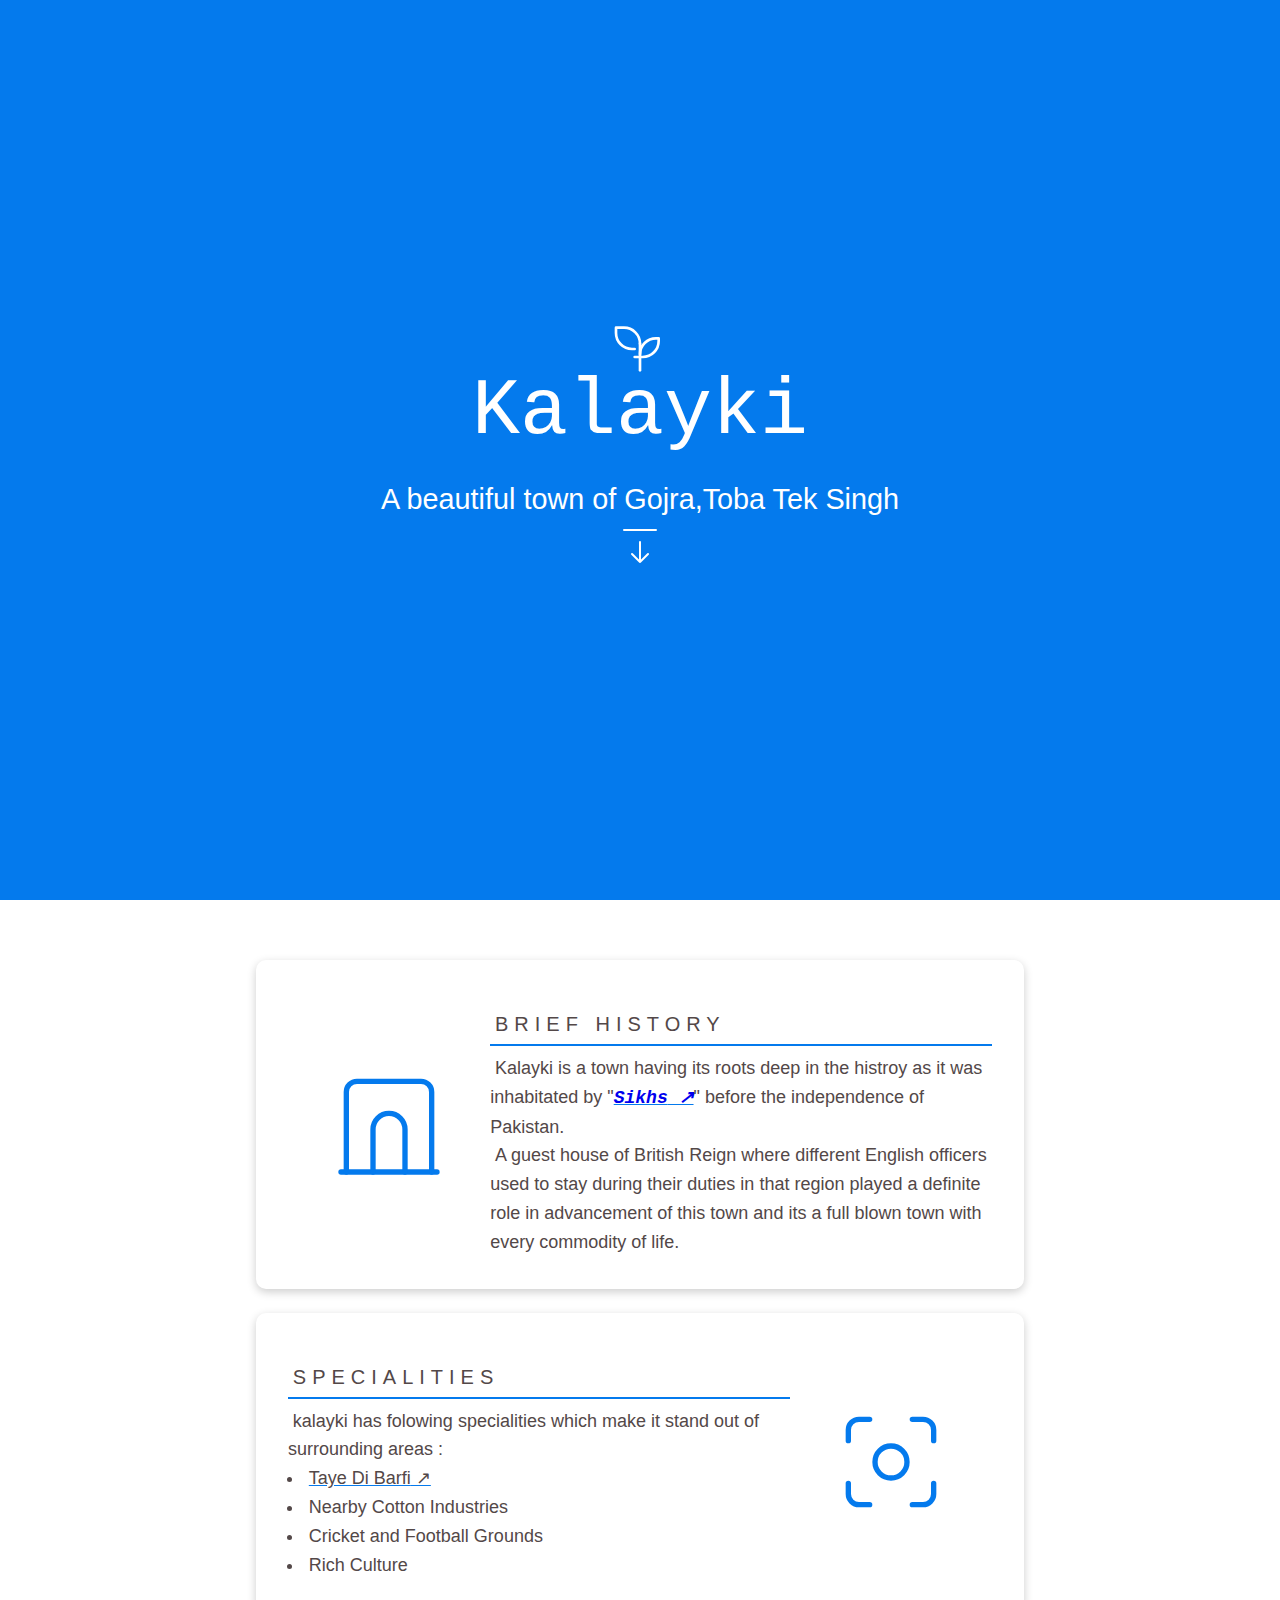
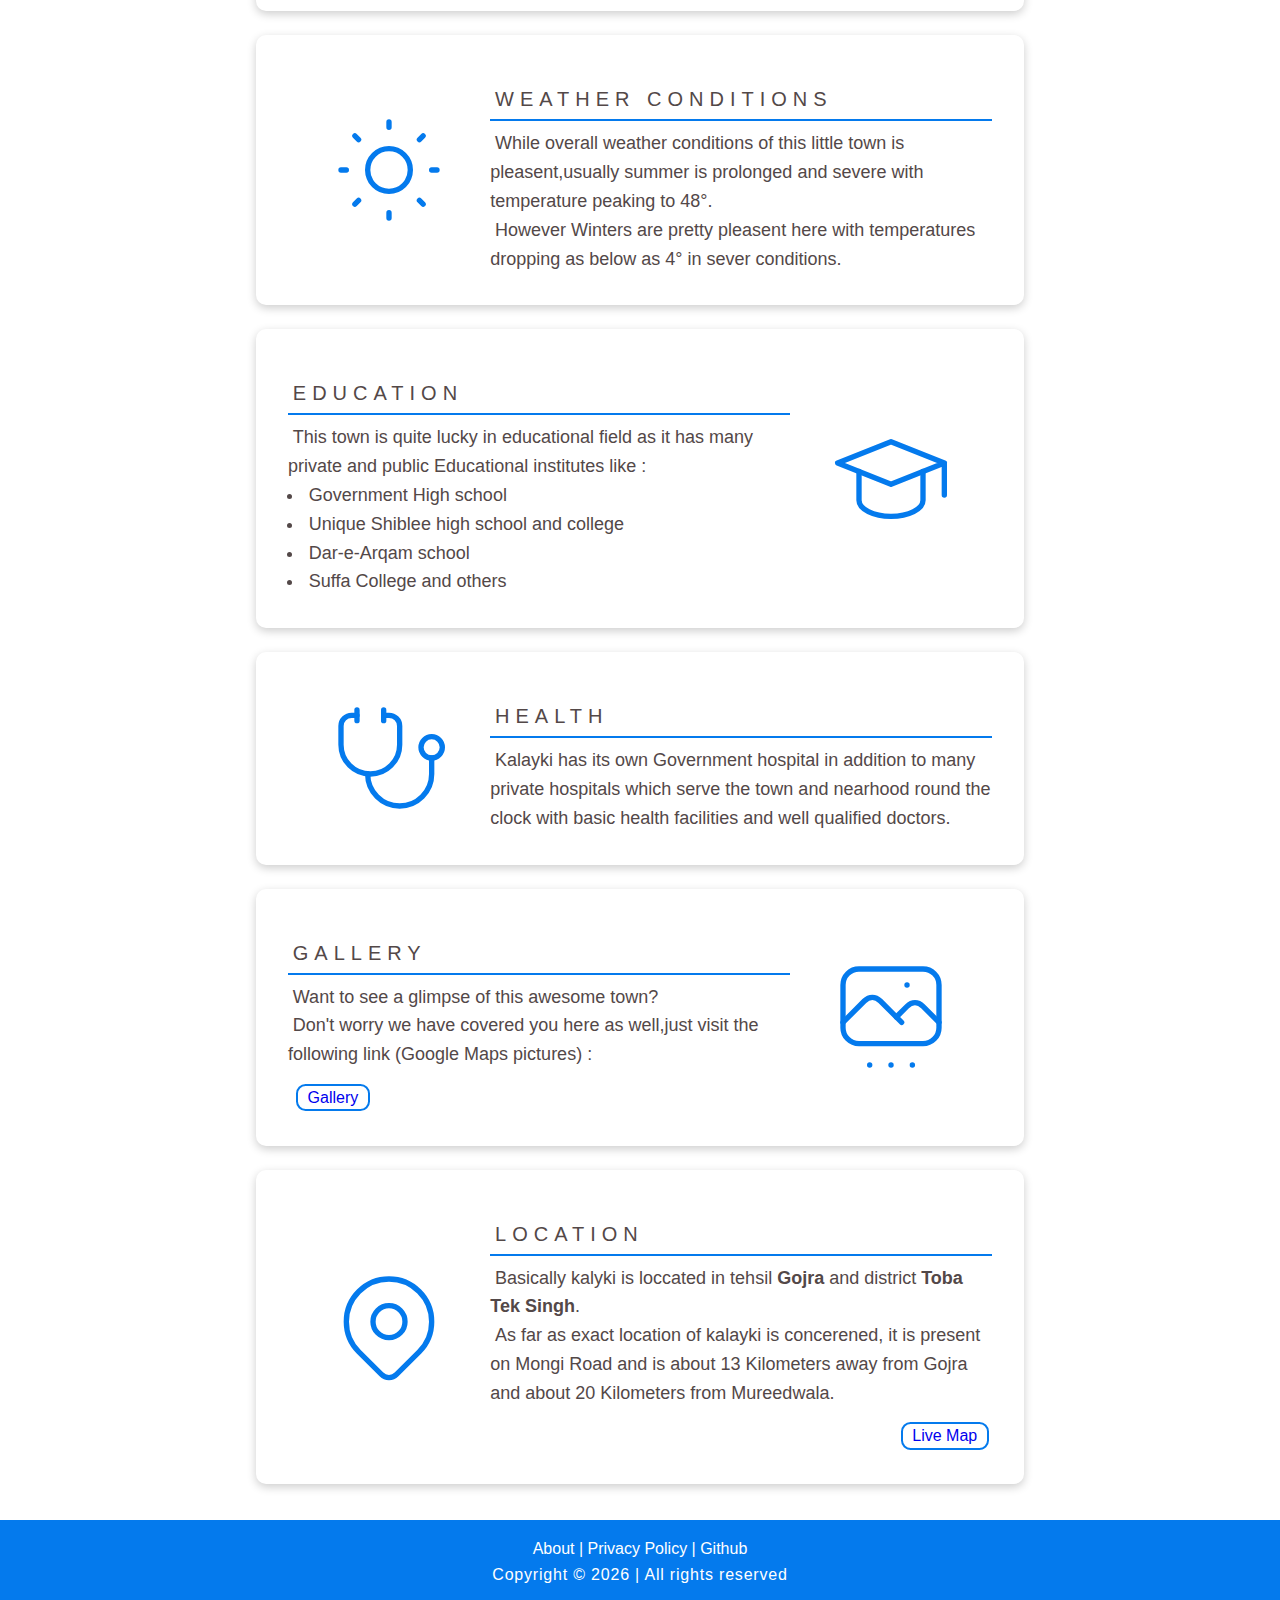
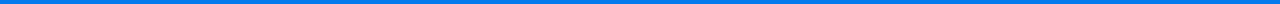
<file: index.html>
<!DOCTYPE html>
<html lang=en>
<head>
<meta charset=UTF-8 />
<meta name=viewport content="width=device-width, initial-scale=1" />
<title>kalayki | kalaykey | 160-GB | kalayki near Mongi Banglaw</title>
<link rel=manifest href=/manifest.json>
<link rel=card_icon type=image/png href=./images/192.png><link rel=apple-touch-card_icon href=./images/192.png>
<link rel=preload href=/css/base.css as=style>
<meta name=robots content="index, follow">
<meta name=title content="kalayki | kalaykey | 160-GB | kalayki near Mongi Banglaw">
<meta name=description content="kalayki or Kalaykey aka 160 GB is a beautiful village near Mongi Banglaw in Gojra,T.T.Singh at Longitude :72.7 Latitude :31.03.">
<meta name=keywords content="kalayki,kalayke,kalyki,kalayke,kalay ki,kalay ke,160 gb,160gb,160 kalayki,160gb kalayki,gojra,toba tek singh,taye di barfi,taye de barfi,mongi bangla,mongi banglaw,gojra,punjab,pakistan,180gb">
<meta http-equiv=Content-Type content="text/html; charset=utf-8">
<meta name=language content=English>
<meta name=author content=Kalayki>
<meta property=og:title content="kalayki | kalaykey | 160-GB | kalayki near Mongi Banglaw">
<meta property=og:site_name content="kalayki | kalaykey | 160-GB | kalayki near Mongi Banglaw">
<meta property=og:url content=https://kalayki.github.io>
<meta property=og:description content="kalayki or Kalaykey aka 160 GB is a village in Gojra,T.T.Singh at Longitude :72.7 Latitude :31.03.">
<meta property=og:type content=place>
<meta property=og:image content=https://kalayki.github.io/images/512.png>
<!-- Primary Meta Tags -->
<title>kalayki | kalaykey | 160-GB | kalayki near Mongi Banglaw</title>
<meta name="title" content="kalayki | kalaykey | 160-GB | kalayki near Mongi Banglaw">
<meta name="description" content="kalayki or Kalaykey aka 160 GB is a village in Gojra,T.T.Singh at Longitude :72.7 Latitude :31.03.">  
<!-- Open Graph / Facebook -->
<meta property="og:type" content="website">
<meta property="og:url" content="https://kalayki.github.io">
<meta property="og:title" content="kalayki | kalaykey | 160-GB | kalayki near Mongi Banglaw">
<meta property="og:description" content="kalayki or Kalaykey aka 160 GB is a village in Gojra,T.T.Singh at Longitude :72.7 Latitude :31.03.">
<meta property="og:image" content="https://kalayki.github.io/images/512.png">  
<!-- Twitter -->
<meta property="twitter:card" content="summary_large_image">
<meta property="twitter:url" content="https://kalayki.github.io">
<meta property="twitter:title" content="kalayki | kalaykey | 160-GB | kalayki near Mongi Banglaw">
<meta property="twitter:description" content="kalayki or Kalaykey aka 160 GB is a village in Gojra,T.T.Singh at Longitude :72.7 Latitude :31.03.">
<meta property="twitter:image" content="https://kalayki.github.io/images/512.png">
    
<script type=application/ld+json>{"@context":"https://schema.org/", "@type":"WebSite", "name":"kalayki | kalaykey | 160-GB | kalayki near Mongi Banglaw", "url":"https://Kalayki.github.io"}</script>
<script type=application/ld+json>{"@context":"https://schema.org", "@type":"BlogPosting", "mainEntityOfPage":{"@type":"WebPage", "@id":"https://kalayki.github.io"}, "headline":"kalayki | kalaykey | 160-GB | kalayki near Mongi Banglaw", "description":"kalayki or Kalaykey aka 160 GB is a beautiful village near Mongi Banglaw in Gojra,T.T.Singh at Longitude :72.7 Latitude :31.03.", "image":{"@type":"ImageObject", "url":"https://kalayki.github.io/images/512.png", "width":512, "height":512}, "author":{"@type":"Person", "name":"Kalayki"}, "publisher":{"@type":"Organization", "name":"https://kalayki.github.io", "logo":{"@type":"ImageObject", "url":"https://kalayki.github.io/images/image.jpg", "width":400, "height":400}}, "datePublished":"2020-11-11", "dateModified":"2020-11-11"}</script>
<script type=application/ld+json>{"@context": "https://schema.org/", "@type": "BreadcrumbList", "itemListElement": [{"@type": "ListItem", "position": 1, "name": "Home", "item": "https://kalayki.github.io"},{"@type": "ListItem", "position": 2, "name": "Map", "item": "https://kalayki.github.io/#location"},{"@type": "ListItem", "position": 3, "name": "Gallery", "item": "https://kalayki.github.io/gallery"}]}</script>
<meta name=yandex-verification content=b061c9f3434bac0d />
<meta name=msvalidate.01 content=C9FB4B54E677028CA5E8F57E48DD1F9F />
<meta name=google-site-verification content=8hgL_NbHffqxl3HPq5LoqYuHllQO3yWH_r4c2aT5Uao />
<link rel=stylesheet href=./css/base.css></head>
<body>
<header>
<div class=header>
<svg xmlns=http://www.w3.org/2000/svg class=header_icon_logo viewBox="0 0 24 24">
<path stroke=none d="M0 0h24v24H0z" fill="none"/>
<path d="M12 10a6 6 0 0 0 -6 -6h-3v2a6 6 0 0 0 6 6h1" />
<path d="M12 14a6 6 0 0 1 6 -6h1v1a6 6 0 0 1 -6 6h-3" />
<line x1=12 y1=20 x2=12 y2=10 />
</svg>
<h1>Kalayki</h1>
<div class=intro-text>
<p>A beautiful town of Gojra,Toba Tek Singh</p>
<div class=icon>
<a href=#history aria-label="history Section">
<svg xmlns=http://www.w3.org/2000/svg class=header_icon_nav viewBox="0 0 24 24"><defs /><path stroke=none d="M0 0h24v24H0z" /><path d="M12 20V10M12 20l4-4M12 20l-4-4M4 4h16" /></svg>
</a>
</div>
</div>
</header>
<main>
<section id=history>
<div class=card>
<div class="card_icon history-icon">
<svg xmlns=http://www.w3.org/2000/svg class=svg viewBox="0 0 24 24"><path stroke=none d="M0 0h24v24H0z" fill="none"/><line x1=3 y1=21 x2=21 y2=21 /><path d="M4 21v-15a2 2 0 0 1 2 -2h12a2 2 0 0 1 2 2v15" /><path d="M9 21v-8a3 3 0 0 1 6 0v8" /></svg>
</div>
<div class=card_content>
<h1 class=card_heading>Brief History</h1>
<p>Kalayki is a town having its roots deep in the histroy as it was inhabitated by "<a class=cite href=https://wikiless.org/wiki/Sikhs>Sikhs</a>" before the independence of Pakistan.</p>
<p>A guest house of British Reign where different English officers used to stay during their duties in that region played a definite role in advancement of this town and its a full blown town with every commodity of life.</p>
</div>
</div>
</section>
<section id=specialities>
<div class=card>
<div class="card_icon specialities-icon">
<svg xmlns=http://www.w3.org/2000/svg class=svg viewBox="0 0 24 24"><path stroke=none d="M0 0h24v24H0z" fill="none"/><path d="M4 8v-2a2 2 0 0 1 2 -2h2" /><path d="M4 16v2a2 2 0 0 0 2 2h2" /><path d="M16 4h2a2 2 0 0 1 2 2v2" /><path d="M16 20h2a2 2 0 0 0 2 -2v-2" /><circle cx=12 cy=12 r=3 /></svg>
</div>
<div class=card_content>
<h1 class=card_heading>Specialities</h1>
<p>kalayki has folowing specialities which make it stand out of surrounding areas :</p>
<ul>
<li><a class=external href=https://goo.gl/maps/XJbFXuxep1sLGM2WA target=_blank> Taye Di Barfi</a></li>
<li>Nearby Cotton Industries</li>
<li>Cricket and Football Grounds</li>
<li>Rich Culture</li>
</ul>
</div>
</div>
</section>
<section id=weather>
<div class=card>
<div class="card_icon weather-icon">
<svg xmlns=http://www.w3.org/2000/svg class=svg viewBox="0 0 24 24"><path stroke=none d="M0 0h24v24H0z" fill="none"/><circle cx=12 cy=12 r=4 /><path d="M3 12h1m8 -9v1m8 8h1m-9 8v1m-6.4 -15.4l.7 .7m12.1 -.7l-.7 .7m0 11.4l.7 .7m-12.1 -.7l-.7 .7" /></svg>
</div>
<div class=card_content>
<h1 class=card_heading>Weather Conditions</h1>
<p>While overall weather conditions of this little town is pleasent,usually summer is prolonged and severe with temperature peaking to 48&deg.
</p>
<p>However Winters are pretty pleasent here with temperatures dropping as below as 4&deg in sever conditions.
</p>
</div>
</div>
</section>
<section id=education>
<div class=card>
<div class="card_icon education-icon">
<svg xmlns=http://www.w3.org/2000/svg class=svg viewBox="0 0 24 24"><path stroke=none d="M0 0h24v24H0z" fill=none /><path d="M22 9l-10 -4l-10 4l10 4l10 -4v6" /><path d="M6 10.6v5.4a6 3 0 0 0 12 0v-5.4" /></svg>
</div>
<div class=card_content>
<h1 class=card_heading>Education</h1>
<p>This town is quite lucky in educational field as it has many private and public Educational institutes like : </p>
<ul>
<li> Government High school</li>
<li> Unique Shiblee high school and college</li>
<li> Dar-e-Arqam school</li>
<li>Suffa College and others</li>
</ul>
</div>
</div>
</section>
<section id=health>
<div class=card>
<div class="card_icon health-icon">
<svg xmlns=http://www.w3.org/2000/svg class=svg viewBox="0 0 24 24"><path stroke=none d="M0 0h24v24H0z" fill=none /><path d="M6 4h-1a2 2 0 0 0 -2 2v3.5h0a5.5 5.5 0 0 0 11 0v-3.5a2 2 0 0 0 -2 -2h-1" /><path d="M8 15a6 6 0 1 0 12 0v-3" /><path d="M11 3v2" /><path d="M6 3v2" /><circle cx=20 cy=10 r=2 /></svg>
</div>
<div class=card_content>
<h1 class=card_heading>Health</h1>
<p>Kalayki has its own Government hospital in addition to many private hospitals which serve the town and nearhood round the clock with basic health facilities and well qualified doctors.</p>
</div>
</div>
</section>
<section id=gallery>
<div class=card>
<div class="card_icon gallery-icon">
<svg xmlns=http://www.w3.org/2000/svg class=svg viewBox="0 0 24 24"><path stroke=none d="M0 0h24v24H0z" fill=none /><line x1=15 y1=6 x2=15.01 y2=6 /><rect x=3 y=3 width=18 height=14 rx=3 /><path d="M3 13l4 -4a3 5 0 0 1 3 0l4 4" /><path d="M13 12l2 -2a3 5 0 0 1 3 0l3 3" /><line x1=8 y1=21 x2=8.01 y2=21 /><line x1=12 y1=21 x2=12.01 y2=21 /><line x1=16 y1=21 x2=16.01 y2=21 /></svg>
</div>
<div class=card_content>
<h1 class=card_heading>Gallery</h1>
<p>Want to see a glimpse of this awesome town?</p>
<p>Don't worry we have covered you here as well,just visit the following link (Google Maps pictures) :</p>
<div class=link><a class=cs-btn href=https://www.google.com/maps/uv?hl=en&pb=!1s0x3923028eb0ef020d%3A0xc1d4a676caa563fe!3m1!7e115!4shttps%3A%2F%2Flh5.googleusercontent.com%2Fp%2FAF1QipNYNNKI_JLBsO9hqXU9TzA8wx_t38G-ShvVDYjf%3Dw395-h160-k-no!5skalayki%20-%20Google%20Search!15sCgIgAQ&imagekey=!1e10!2sAF1QipNYNNKI_JLBsO9hqXU9TzA8wx_t38G-ShvVDYjf&sa=X&ved=2ahUKEwiv5ov6x8rlAhVHx4UKHaDCBHcQoiowCnoECA4QBg>Gallery</a></div>
</div>
</div>
</section>
<section id=location>
<div class=card>
<div class="card_icon location-icon">
<svg xmlns=http://www.w3.org/2000/svg class=svg viewBox="0 0 24 24"><circle cx=12 cy=11 r=3 /><path d="M17.657 16.657l-4.243 4.243a2 2 0 0 1 -2.827 0l-4.244 -4.243a8 8 0 1 1 11.314 0z" /></svg>
</div>
<div class=card_content>
<h1 class=card_heading>Location</h1>
<p>Basically kalyki is loccated in tehsil <b>Gojra</b> and district <b>Toba Tek Singh</b>.</p>
<p>As far as exact location of kalayki is concerened, it is present on Mongi Road and is about 13 Kilometers away from Gojra and about 20 Kilometers from Mureedwala.</p>
<div class=link><a class=cs-btn href=https://www.google.com/maps/place/Kalayki/@31.028675,72.6229268,12z/data=!4m5!3m4!1s0x3923028eb0ef020d:0xc1d4a676caa563fe!8m2!3d31.0286704!4d72.6929646?hl=en>Live Map</a></div>
</div>
</div>
</section>
</main>
<footer>
<p><a href=./about/>About</a> | <a href=./privacy_policy/>Privacy Policy</a> | <a href=https://github.com/kalayki/kalayki.github.io>Github</a></p>
<p class=copyright>Copyright &copy; <span id=year></span> | All rights reserved</p>
</footer>
<script>document.getElementById("year").innerHTML=new Date().getFullYear();</script>
</body>
</html>
</file>
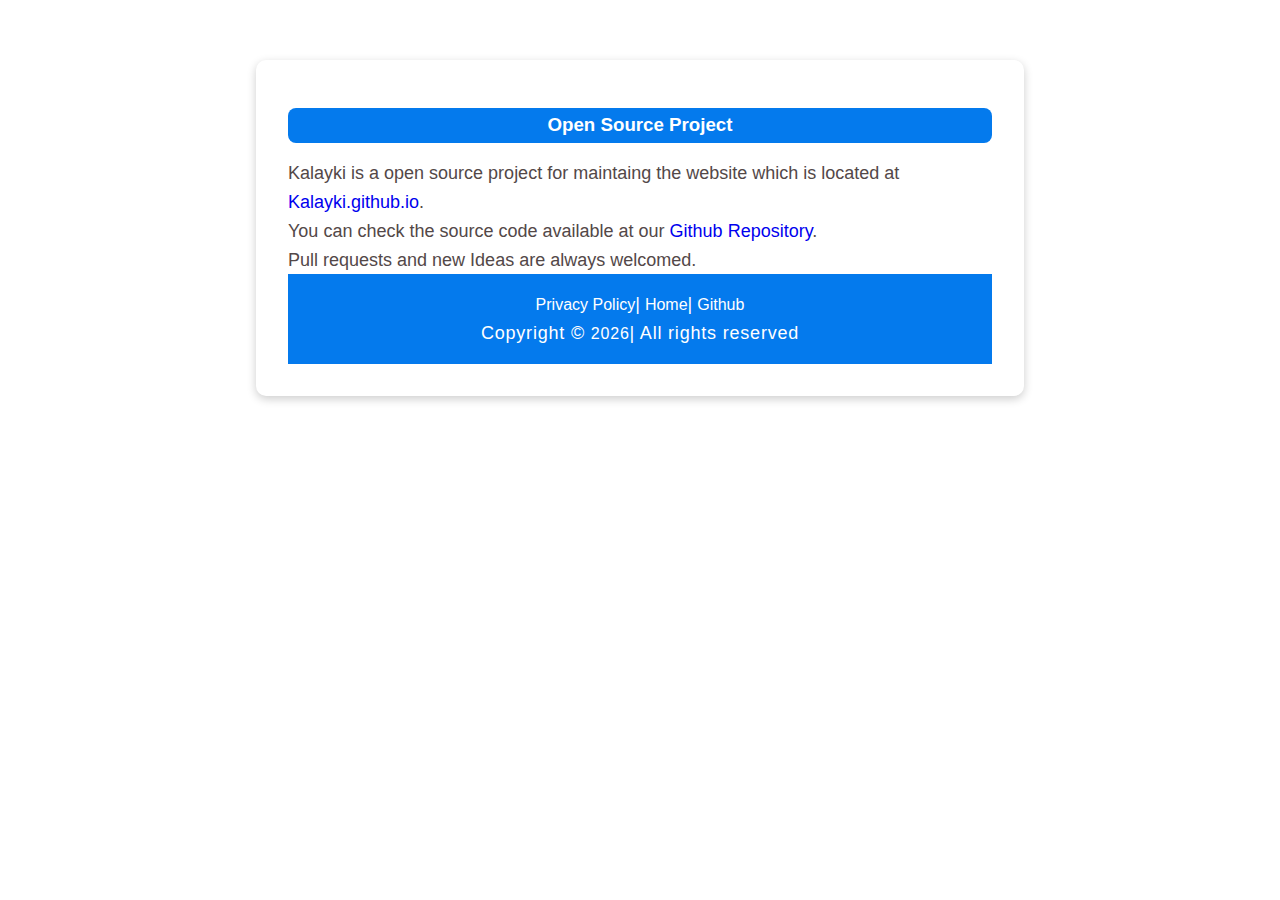
<file: about/index.html>
<!DOCTYPE html><html lang=""><head><meta charset="utf-8"><title>About | Kalayki</title><link rel="stylesheet" href="../css/base.css"><style>main{ display: grid; place-items: center;} .card{ display: flex; flex-direction: column; margin-bottom:6rem;} h1, h3{ font-weight: 700; background-color: var(--accent-color); color: #fff; margin: 1rem auto; width: 100%; padding: 0.4rem; border-radius: 0.5rem; text-align: center;} </style></head><body><main><div class="card"><h3>Open Source Project</h3><p>Kalayki is a open source project for maintaing the website which is located at <a href="https://kalayki.github.io">Kalayki.github.io</a>.</p><p>You can check the source code available at our <a href="https://github.com/kalayki/kalayki.github.io">Github Repository</a>.</p><p>Pull requests and new Ideas are always welcomed.</p><footer><p><a href=./privacy_policy>Privacy Policy</a>| <a href=../>Home</a>| <a href=https://github.com/kalayki/kalayki.github.io>Github</a></p><p class=copyright>Copyright &copy; <span id=year></span>| All rights reserved</p></footer><script>document.getElementById("year").innerHTML=new Date().getFullYear();</script></main></body></html>
</file>
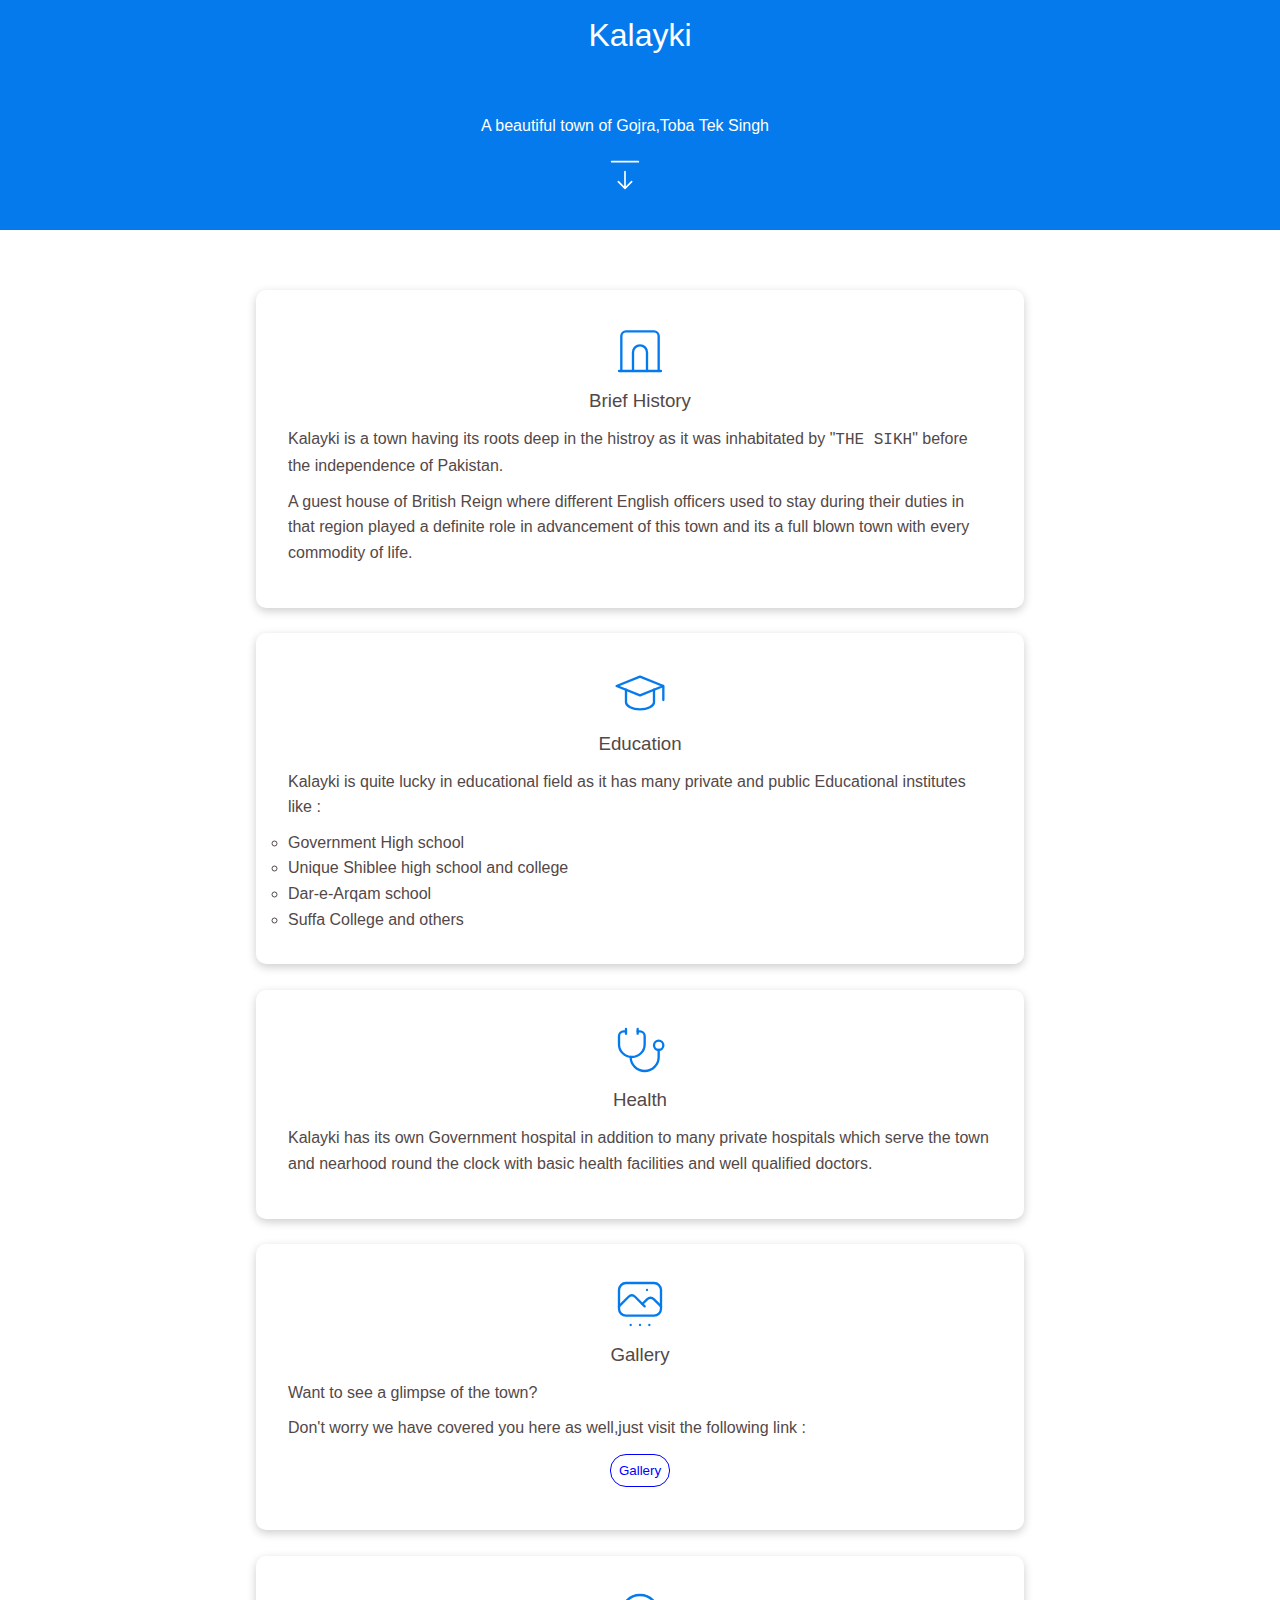
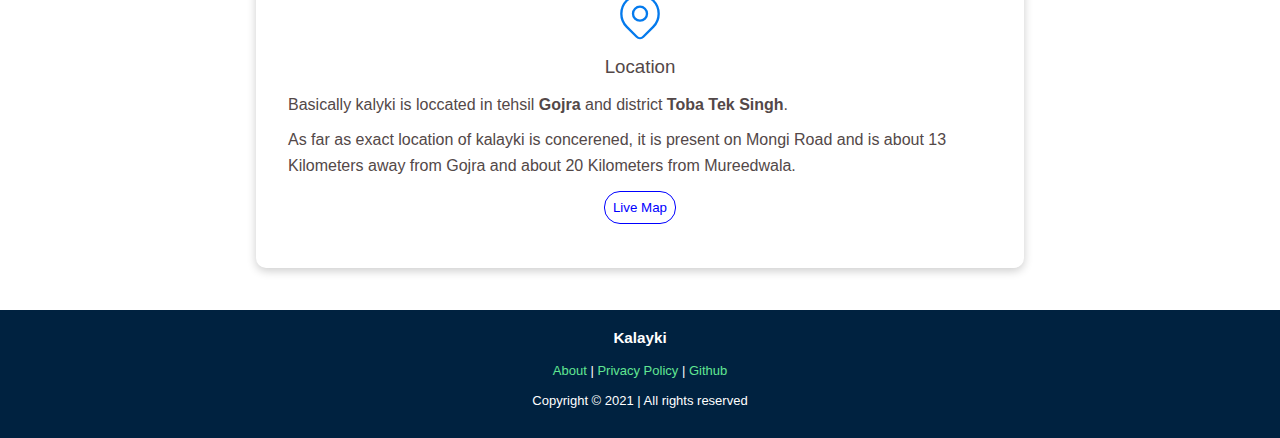
<file: amp/index.html>
<!DOCTYPE html>
<html ⚡ lang="en">
<head>
<meta charset=UTF-8 />
<meta name=viewport content="width=device-width, initial-scale=1" />
<link rel="canonical" href="https://kalayki.github.io/index.html">
<title>kalayki | kalaykey | 160-GB | kalayki near Mongi Banglaw</title>
<link rel=icon type=image/png href=https://kalayki.github.io/images/192.png><link rel=apple-touch-icon href=https://kalayki.github.io/images/192.png>
<meta name=robots content="index, follow">
<meta name=title content="kalayki | kalaykey | 160-GB | kalayki near Mongi Banglaw">
<meta name=description content="kalayki or Kalaykey aka 160 GB is a beautiful village near Mongi Banglaw in Gojra,T.T.Singh at Longitude :72.7 Latitude :31.03.">
<meta name=keywords content="kalayki,kalayke,kalyki,kalayke,kalay ki,kalay ke,160 gb,160gb,160 kalayki,160gb kalayki,gojra,toba tek singh,taye di barfi,mongi bangla,mongi banglaw,gojra,punjab,pakistan,180gb">
<meta http-equiv=Content-Type content="text/html; charset=utf-8">
<meta name=language content=English>
<meta name=author content=Kalayki>
<meta property=og:title content="kalayki | kalaykey | 160-GB | kalayki near Mongi Banglaw">
<meta property=og:site_name content="kalayki | kalaykey | 160-GB | kalayki near Mongi Banglaw">
<meta property=og:url content=https://kalayki.github.io>
<meta property=og:description content="kalayki or Kalaykey aka 160 GB is a village in Gojra,T.T.Singh at Longitude :72.7 Latitude :31.03.">
<meta property=og:type content=place>
<meta property=og:image content=https://kalayki.github.io/images/512.png>
<script type=application/ld+json>{"@context":"https://schema.org/", "@type":"WebSite", "name":"kalayki | kalaykey | 160-GB | kalayki near Mongi Banglaw", "url":"https://Kalayki.github.io"}</script>
<script type=application/ld+json>{"@context":"https://schema.org", "@type":"BlogPosting", "mainEntityOfPage":{"@type":"WebPage", "@id":"https://kalayki.github.io"}, "headline":"kalayki | kalaykey | 160-GB | kalayki near Mongi Banglaw", "description":"kalayki or Kalaykey aka 160 GB is a beautiful village near Mongi Banglaw in Gojra,T.T.Singh at Longitude :72.7 Latitude :31.03.", "image":{"@type":"ImageObject", "url":"https://kalayki.github.io/images/512.png", "width":512, "height":512}, "author":{"@type":"Person", "name":"Kalayki"}, "publisher":{"@type":"Organization", "name":"https://kalayki.github.io", "logo":{"@type":"ImageObject", "url":"https://kalayki.github.io/images/image.jpg", "width":400, "height":400}}, "datePublished":"2020-11-11", "dateModified":"2020-11-11"}</script>
<script type=application/ld+json>{"@context": "https://schema.org/", "@type": "BreadcrumbList", "itemListElement": [{"@type": "ListItem", "position": 1, "name": "Home", "item": "https://kalayki.github.io"},{"@type": "ListItem", "position": 2, "name": "Map", "item": "https://kalayki.github.io/#location"},{"@type": "ListItem", "position": 3, "name": "Gallery", "item": "https://kalayki.github.io/gallery"}]}</script>
<meta name=yandex-verification content=5bf9655c7e66d215 />
<meta name=msvalidate.01 content=59DC415EA71004B9CA457BD9728001EF />
<meta name=google-site-verification content=6w96X86iEYjXXLV4SRKSpJ748twG1_rBOgb9h_mXhqA />
<style amp-custom>
*{box-sizing:border-box;padding:0;margin:0;}html{scroll-behavior:smooth;}body{font-family:Lato,sans-serif;line-height:1.6;color:#333}h1,h2,p{margin:.625rem 0;}h1,h2{font-weight:300;line-height:1.2;}a{text-decoration:none}ul li{list-style-type:circle;}span{font-family:'Courier New',Courier,monospace;font-weight:400;}.card{background-color:#fff;color:#534848;border-radius:.625rem;box-shadow:0 .1875rem .625rem #00000033;position:relative;top:3.75rem;height:auto;width:80%;padding:2rem;z-index:100;animation:1s ease-in slideInFromRight;justify-self:center;margin:auto}.card h3{font-weight:500;}.card h3,.icon,.cnt{align-items:center;align-content:center;text-align:center;}.flex{display:flex;justify-content:center;align-items:center}.grid{display:grid;grid-template-columns:repeat(2,1fr);gap:1.25rem;justify-content:center;align-items:center;}.flex,.grid{height:100%}.navbar{height:4.375rem}.navbar,.showcase{background-color:#047aed;color:#fff}.container{max-width:68.75rem;margin:0 auto;padding:0 2.5rem}.showcase{height:10rem;position:relative}.showcase p{margin:1rem auto;text-align:center;}.showcase .grid{grid-template-columns:55% auto;gap:1.875rem}.showcase-text{animation:1s ease-in slideInFromLeft}svg{width:3.5rem;height:3.5rem;fill:none;stroke:#047aed;stroke-linecap:round;stroke-linejoin:round;stroke-width:1;}.intro{stroke:#fff;width:2.5rem;height:2.5rem;}.cs-btn{color:#00f;font-size:smaller;background-color:transparent;border:.0625rem solid #00f;padding:.5rem;border-radius:1rem;margin:1rem auto;}.cnt{margin:1rem auto;}.footer{background-color:#002240;color:#fff;padding:1rem 0;font-size:small;text-align:center;}.footer a{color:rgb(96,230,147);}@keyframes slideInFromLeft{0%{transform:translateX(-100%)}100%{transform:translateX(0)}}@keyframes slideInFromRight{0%{transform:translateX(100%)}100%{transform:translateX(0)}}@keyframes slideInFromTop{0%{transform:translateY(-100%)}100%{transform:translateX(0)}}@keyframes slideInFromBottom{0%{transform:translateY(100%)}100%{transform:translateX(0)}}@media(max-width:31.25rem){.navbar{height:6.875rem}.navbar .flex{flex-direction:column}.showcase{height:auto}.showcase-text{animation:1s ease-in slideInFromTop}.showcase-form{width:90%;margin:auto;animation:1s ease-in slideInFromBottom}.grid,.showcase .grid{grid-template-columns:1fr;grid-template-rows:1fr}}@media (min-width:860px){.showcase-form{width:60%}}
</style>
<script async src="https://cdn.ampproject.org/v0.js"></script>
<style amp-boilerplate>body{-webkit-animation:-amp-start 8s steps(1,end) 0s 1 normal both;-moz-animation:-amp-start 8s steps(1,end) 0s 1 normal both;-ms-animation:-amp-start 8s steps(1,end) 0s 1 normal both;animation:-amp-start 8s steps(1,end) 0s 1 normal both}@-webkit-keyframes -amp-start{from{visibility:hidden}to{visibility:visible}}@-moz-keyframes -amp-start{from{visibility:hidden}to{visibility:visible}}@-ms-keyframes -amp-start{from{visibility:hidden}to{visibility:visible}}@-o-keyframes -amp-start{from{visibility:hidden}to{visibility:visible}}@keyframes -amp-start{from{visibility:hidden}to{visibility:visible}}</style><noscript><style amp-boilerplate>body{-webkit-animation:none;-moz-animation:none;-ms-animation:none;animation:none}</style></noscript>
</head>
<body>
<div class=navbar>
<div class="container flex">
<h1 class=logo>Kalayki</h1>
</div>
</div>
<section class=showcase>
<div class="container grid">
<div class=showcase-text>
<p>A beautiful town of Gojra,Toba Tek Singh</p>
<div class=icon>
<a href=#his>
<svg xmlns=http://www.w3.org/2000/svg class="svg intro" viewBox="0 0 24 24"><defs /><path stroke=none d="M0 0h24v24H0z" /><path d="M12 20V10M12 20l4-4M12 20l-4-4M4 4h16" /></svg>
</a>
</div>
</div>
</section>
<section id=his class=main>
<div class="showcase-form card">
<div class=icon>
<svg xmlns=http://www.w3.org/2000/svg class=svg viewBox="0 0 24 24"><path stroke=none d="M0 0h24v24H0z" fill=none /><line x1=3 y1=21 x2=21 y2=21 /><path d="M4 21v-15a2 2 0 0 1 2 -2h12a2 2 0 0 1 2 2v15" /><path d="M9 21v-8a3 3 0 0 1 6 0v8" /></svg>
</div>
<h3>Brief History</h3>
<p>Kalayki is a town having its roots deep in the histroy as it was inhabitated by "<span>THE SIKH</span>" before the independence of Pakistan.</p>
<p>A guest house of British Reign where different English officers used to stay during their duties in that region played a definite role in advancement of this town and its a full blown town with every commodity of life.</p>
</div><br>
<div class="showcase-form card">
<div class=icon>
<svg xmlns=http://www.w3.org/2000/svg class=svg viewBox="0 0 24 24"><path stroke=none d="M0 0h24v24H0z" fill=none /><path d="M22 9l-10 -4l-10 4l10 4l10 -4v6" /><path d="M6 10.6v5.4a6 3 0 0 0 12 0v-5.4" /></svg>
</div>
<h3>Education</h3>
<p>Kalayki is quite lucky in educational field as it has many private and public Educational institutes like : </p>
<ul>
<li> Government High school</li>
<li> Unique Shiblee high school and college</li>
<li> Dar-e-Arqam school</li>
<li>Suffa College and others</li>
</ul>
</div><br>
<div class="showcase-form card">
<div class=icon>
<svg xmlns=http://www.w3.org/2000/svg class=svg viewBox="0 0 24 24"><path stroke=none d="M0 0h24v24H0z" fill=none /><path d="M6 4h-1a2 2 0 0 0 -2 2v3.5h0a5.5 5.5 0 0 0 11 0v-3.5a2 2 0 0 0 -2 -2h-1" /><path d="M8 15a6 6 0 1 0 12 0v-3" /><path d="M11 3v2" /><path d="M6 3v2" /><circle cx=20 cy=10 r=2 /></svg>
</div>
<h3>Health</h3>
<p>Kalayki has its own Government hospital in addition to many private hospitals which serve the town and nearhood round the clock with basic health facilities and well qualified doctors.</p>
</div><br>
<div class="showcase-form card">
<div class=icon>
<svg xmlns=http://www.w3.org/2000/svg class=svg viewBox="0 0 24 24"><path stroke=none d="M0 0h24v24H0z" fill=none /><line x1=15 y1=6 x2=15.01 y2=6 /><rect x=3 y=3 width=18 height=14 rx=3 /><path d="M3 13l4 -4a3 5 0 0 1 3 0l4 4" /><path d="M13 12l2 -2a3 5 0 0 1 3 0l3 3" /><line x1=8 y1=21 x2=8.01 y2=21 /><line x1=12 y1=21 x2=12.01 y2=21 /><line x1=16 y1=21 x2=16.01 y2=21 /></svg>
</div>
<h3>Gallery</h3>
<p>Want to see a glimpse of the town?</p>
<p>Don't worry we have covered you here as well,just visit the following link :</p>
<p class="dis cnt"><a class=cs-btn href=https://www.google.com/maps/uv?hl=en&pb=!1s0x3923028eb0ef020d%3A0xc1d4a676caa563fe!3m1!7e115!4shttps%3A%2F%2Flh5.googleusercontent.com%2Fp%2FAF1QipNYNNKI_JLBsO9hqXU9TzA8wx_t38G-ShvVDYjf%3Dw395-h160-k-no!5skalayki%20-%20Google%20Search!15sCgIgAQ&imagekey=!1e10!2sAF1QipNYNNKI_JLBsO9hqXU9TzA8wx_t38G-ShvVDYjf&sa=X&ved=2ahUKEwiv5ov6x8rlAhVHx4UKHaDCBHcQoiowCnoECA4QBg>Gallery</a></p>
</div><br>
<div class="showcase-form card">
<div class=icon>
<svg xmlns=http://www.w3.org/2000/svg class="icon icon-tabler icon-tabler-map-pin" width=64 height=64 viewBox="0 0 24 24" stroke-width=1 stroke=#047aed fill=none stroke-linecap=round stroke-linejoin=round><path stroke=none d="M0 0h24v24H0z" fill=none /><circle cx=12 cy=11 r=3 /><path d="M17.657 16.657l-4.243 4.243a2 2 0 0 1 -2.827 0l-4.244 -4.243a8 8 0 1 1 11.314 0z" /></svg>
</div>
<h3>Location</h3>
<p>Basically kalyki is loccated in tehsil <b>Gojra</b> and district <b>Toba Tek Singh</b>.</p>
<p class=dis>As far as exact location of kalayki is concerened, it is present on Mongi Road and is about 13 Kilometers away from Gojra and about 20 Kilometers from Mureedwala.</p>
<p class="dis cnt"><a class=cs-btn href=https://www.google.com/maps/place/Kalayki/@31.028675,72.6229268,12z/data=!4m5!3m4!1s0x3923028eb0ef020d:0xc1d4a676caa563fe!8m2!3d31.0286704!4d72.6929646?hl=en>Live Map</a></p>
</div>
</section>
<br><br><br><br>
<footer class=footer>
<h3>Kalayki</h3>
<p><a href=./about/>About</a> | <a href=./privacy_policy/>Privacy Policy</a> | <a href=https://github.com/kalayki/kalayki.github.io>Github</a></p>
<p>Copyright &copy; 2021 | All rights reserved</p>
</footer>
</body>
</html>
</file>
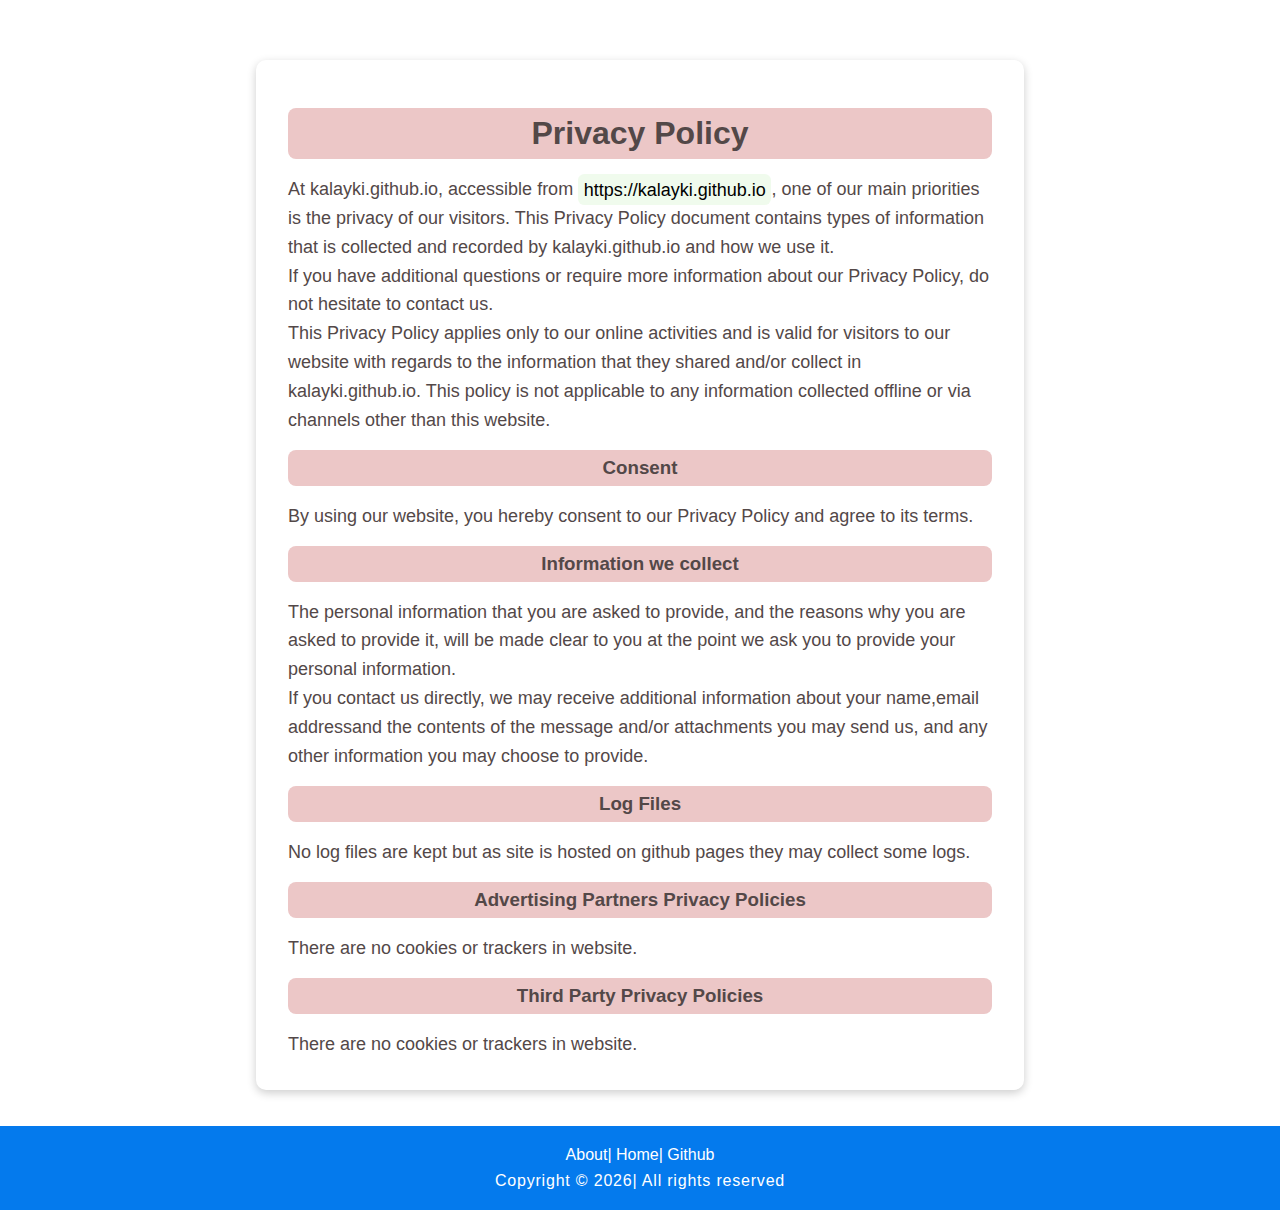
<file: privacy_policy/index.html>
<!DOCTYPE html><html lang=en><!doctype html><html lang=en><head><meta charset=UTF-8 /><meta name=viewport content="width=device-width, initial-scale=1" /><title>Privacy Policy | Kalayki</title><link rel=icon type=image/png href=../images/192.png><link rel=apple-touch-icon href=../images/192.png><meta name=robots content="index, follow"><meta name=title content="Privacy Policy | Kalayki"><link rel="stylesheet" href="../css/base.css"><style>main{ display: grid; place-items: center;} .card{ display: flex; flex-direction: column; margin-bottom: 6rem;} .card h1, .card h3{ font-weight: 700; background-color: #ecc7c7; padding: 0.4rem; border-radius: 0.5rem; text-align: center; margin: 1rem auto; width: 100%;} mark{ background-color: #d7f5d162; padding: 0.35rem; border-radius: 0.4rem} </style></head><body><main><div class="card"><h1>Privacy Policy</h1><p>At kalayki.github.io, accessible from <mark>https://kalayki.github.io</mark>, one of our main priorities is the privacy of our visitors. This Privacy Policy document contains types of information that is collected and recorded by kalayki.github.io and how we use it.</p><p>If you have additional questions or require more information about our Privacy Policy, do not hesitate to contact us. </p><p>This Privacy Policy applies only to our online activities and is valid for visitors to our website with regards to the information that they shared and/or collect in kalayki.github.io. This policy is not applicable to any information collected offline or via channels other than this website.</p><h3>Consent</h3><p>By using our website, you hereby consent to our Privacy Policy and agree to its terms.</p><h3>Information we collect</h3><p>The personal information that you are asked to provide, and the reasons why you are asked to provide it, will be made clear to you at the point we ask you to provide your personal information.</p><p>If you contact us directly, we may receive additional information about your name,email addressand the contents of the message and/or attachments you may send us, and any other information you may choose to provide.</p><h3>Log Files</h3><p>No log files are kept but as site is hosted on github pages they may collect some logs.</p><h3>Advertising Partners Privacy Policies</h3><p>There are no cookies or trackers in website.</p><h3>Third Party Privacy Policies</h3><p>There are no cookies or trackers in website.</p></div></main><footer><p><a href=./about />About</a>| <a href=.. />Home</a>| <a href=https://github.com/kalayki/kalayki.github.io>Github</a></p><p class=copyright>Copyright &copy; <span id=year></span>| All rights reserved</p></footer><script>document.getElementById("year").innerHTML=new Date().getFullYear();</script></body></html>
</file>
<file: css/base.css>
:root{--accent-color:#047aed;--text-color:#333;}*,*::before,*::after{box-sizing:border-box;padding:0;margin:0;}html{scroll-behavior:smooth;}body{font-family:Lato,sans-serif;line-height:1.6;color:var(--text-color);}h1,h3{font-weight:300;line-height:1.2;}a{text-decoration:none;}svg{fill:none;stroke-linecap:round;stroke-linejoin:round;stroke-width:1;}header{min-height:100vh;text-align:center;display:grid;place-items:center;background-color:var(--accent-color);color:#fff;}.header{display:inline-block;}header h1{padding:1rem;font-family:"Courier New",Courier,monospace;font-weight:500;}.intro-text{animation:.8s ease-in slideInFromLeft;width:80%;margin:auto;}.header_icon_logo{margin-bottom:-2rem;width:2rem;height:2rem;stroke:#ffffff;animation:.8s ease-in slideInFromTop;}.header_icon_nav{stroke:#fff;width:2.5rem;height:2.5rem;}section{margin-bottom:1.5rem;}section:last-of-type{margin-bottom:6rem;}#history,#weather,#health,#location{animation:1s ease-in slideInFromRight;}#specialities,#education,#gallery{animation:1s ease-in slideInFromLeft;}.card{display:flex;flex-direction:column;position:relative;background-color:#fff;color:#534848;border-radius:.625rem;box-shadow:0 .1875rem .625rem hsla(0,0%,0%,.2);width:90%;padding:2rem;margin:auto;}.card:first-of-type{top:3.75rem;}.icon,.card_icon{padding:1rem;display:grid;place-items:center;margin:-1rem 3%;}.card_content{text-indent:.3rem;}.card_heading{position:relative;padding:1.25rem .625rem .625rem 0;text-decoration:none;font-size:1.25rem;font-weight:500;font-family:sans-serif;text-transform:uppercase;text-align:center;letter-spacing:.0625rem;margin-bottom:.5rem;}.card_heading:before{content:"";position:absolute;bottom:0;left:0;width:100%;height:.125rem;background:var(--accent-color);}.external{color:inherit;text-decoration:underline;text-decoration-color:var(--accent-color);}.cite{font-family:"Courier New",Courier,monospace;text-decoration:underline;text-decoration-color:var(--accent-color);font-weight:bold;font-style:italic;}.cite::after,.external:after{content:" ↗";}.link{text-align:center;padding:.2rem;margin-top:.8rem;}.cs-btn{padding:.2rem .6rem;border:.13rem solid var(--accent-color);background:transparent;border-radius:.6rem;}.cs-btn:hover{border-radius:.6rem;border:.1rem solid #626262;}.svg{width:5rem;height:5rem;stroke:var(--accent-color);}footer{background-color:var(--accent-color);color:#fff;padding:1rem;font-size:small;text-align:center;}footer a{color:#fff;}footer a:hover{text-decoration:underline;font-size:1.1rem;}@media (min-width:50rem){.header_icon_nav{height:3rem;width:3rem}.header_icon_logo{height:4rem;width:4rem;margin-bottom:-2.5rem}header h1{font-size:5rem}.intro-text{width:100%;font-size:1.8rem}.card{width:60%;flex-direction:row}.card_content h1{text-align:left;letter-spacing:.375rem}.card_content ul li{margin-left:1rem}.svg{width:8rem;height:8rem}.link{text-align:start}#location .link{text-align:end}.card p,ul{font-size:large}.education-icon,.gallery-icon,.specialities-icon{order:1}footer *{font-size:medium}.copyright{letter-spacing:.05rem}}@keyframes slideInFromLeft{0%{transform:translateX(-100%)}100%{transform:translateX(0)}}@keyframes slideInFromRight{0%{transform:translateX(100%)}100%{transform:translateX(0)}}@keyframes slideInFromTop{0%{transform:translateY(-100%)}100%{transform:translateX(0)}}@keyframes slideInFromBottom{0%{transform:translateY(100%)}100%{transform:translateX(0)}}@media (prefers-reduced-motion:reduce){*{animation:none!important}}
</file>
